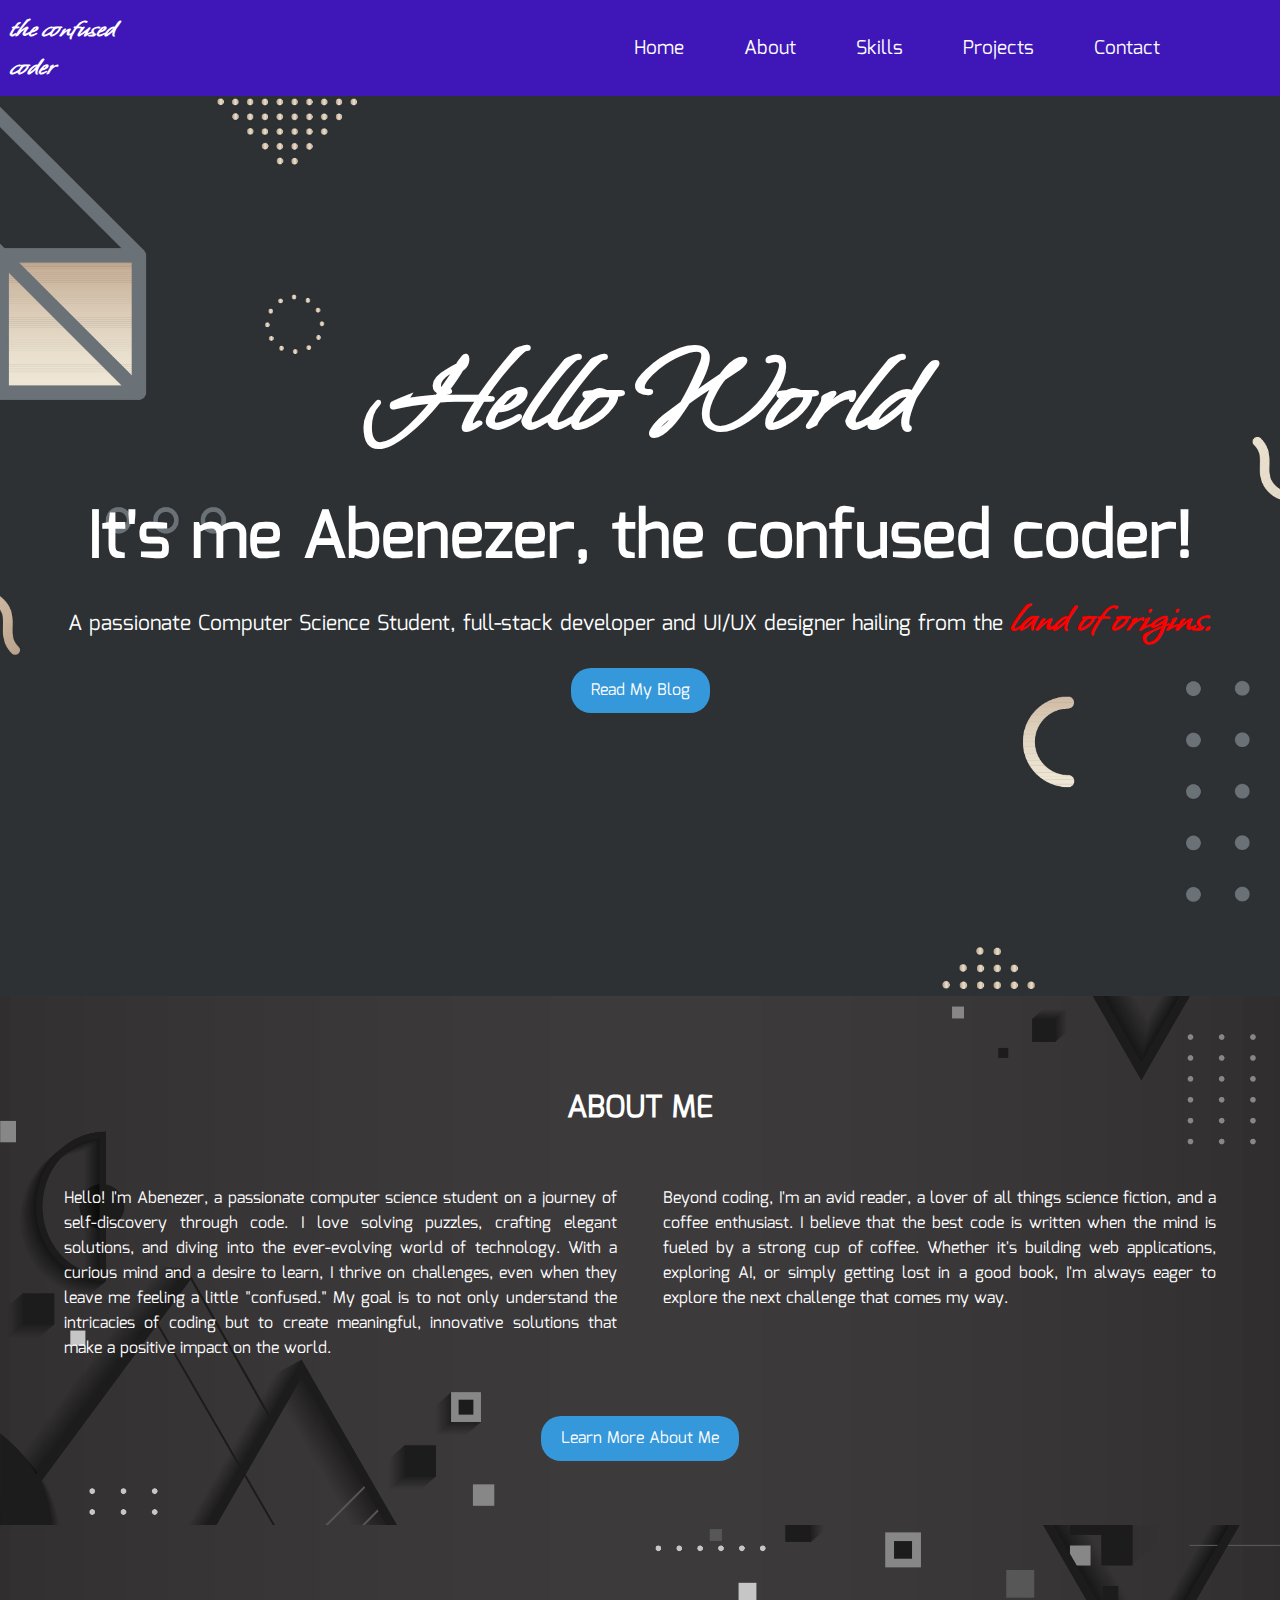
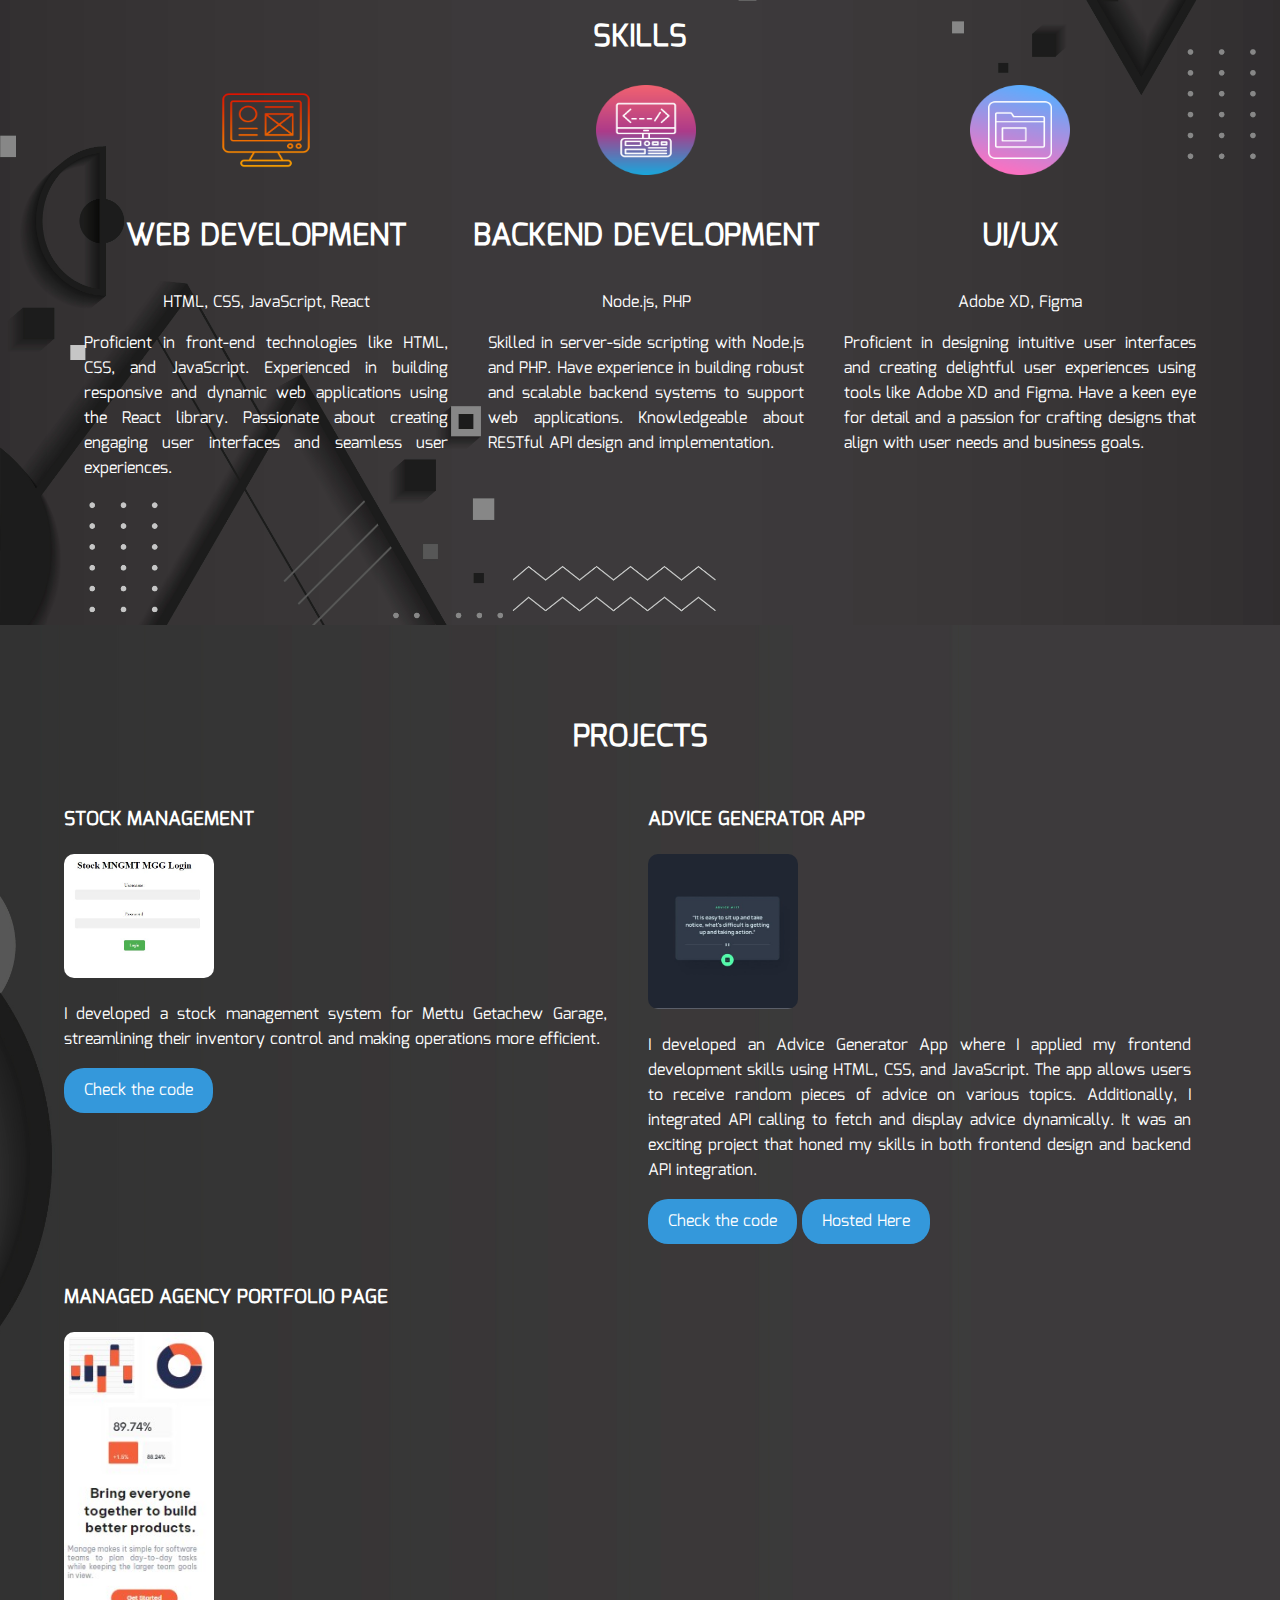
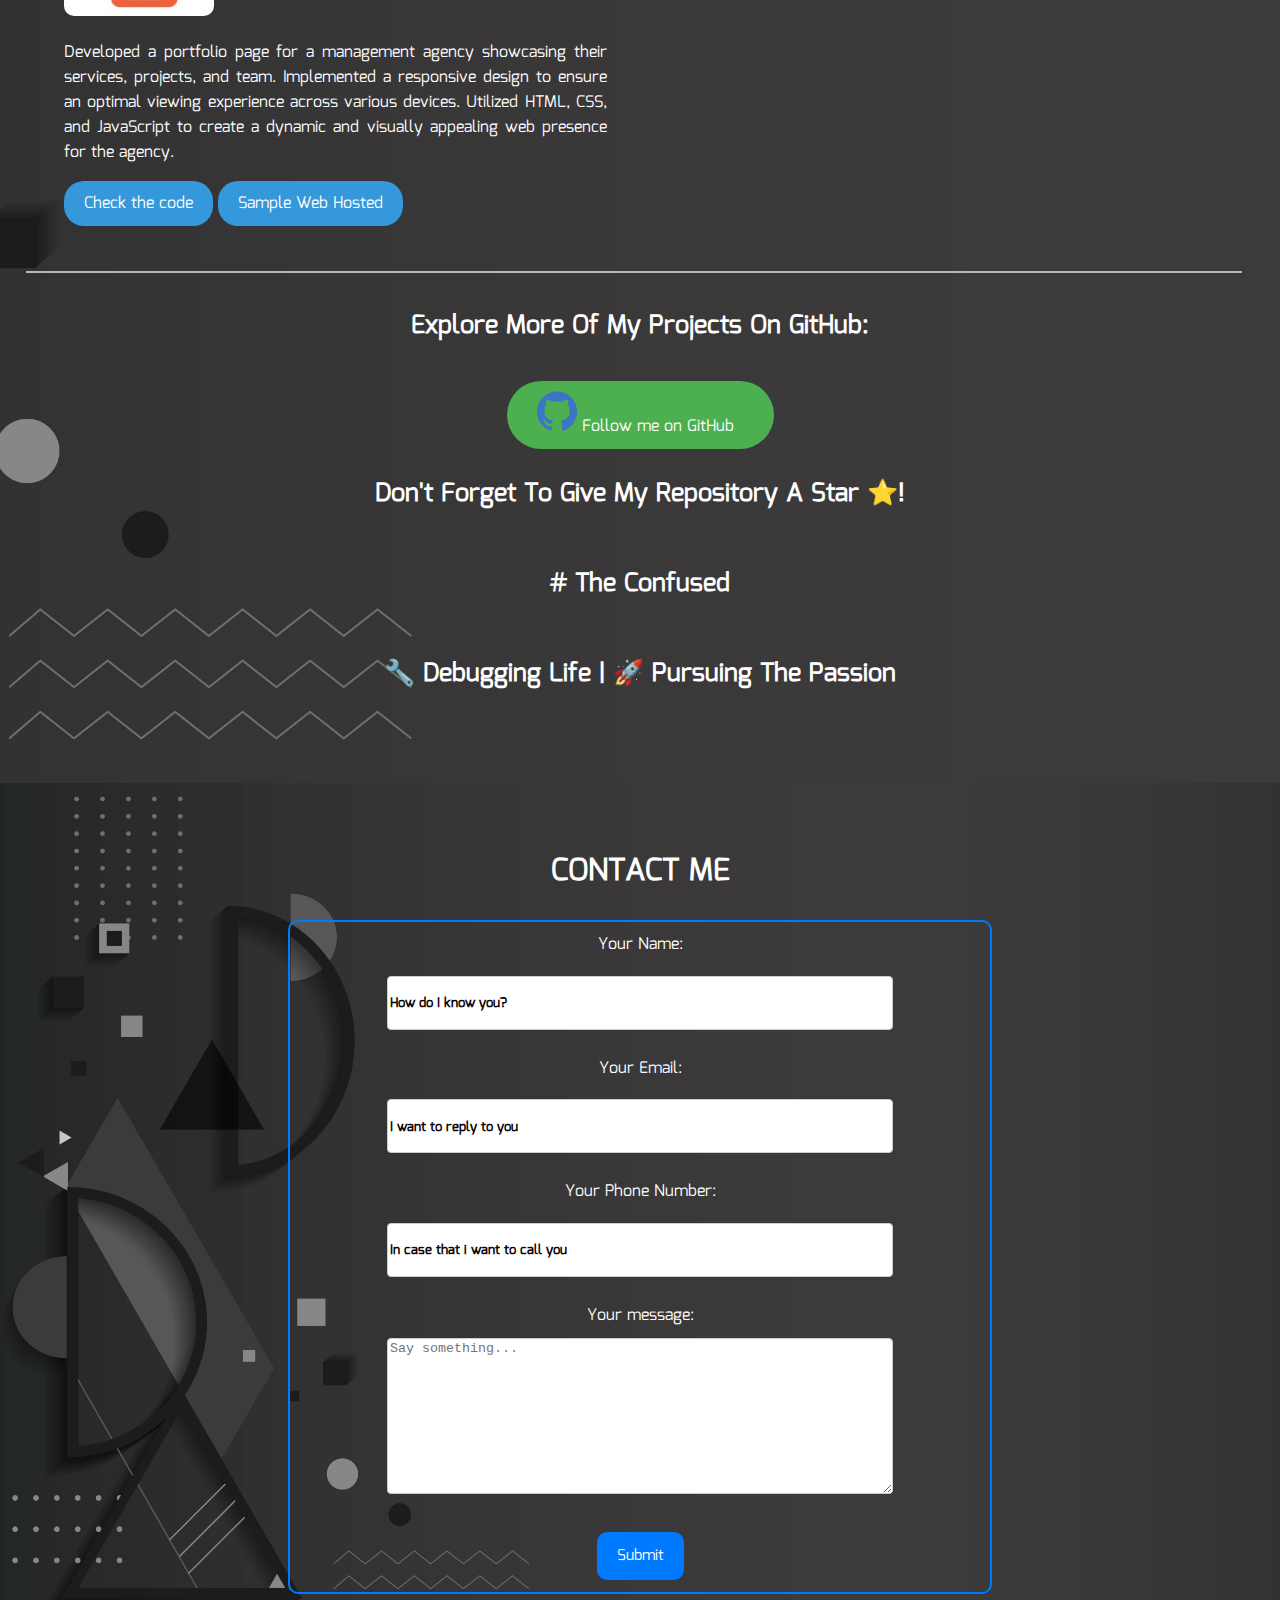
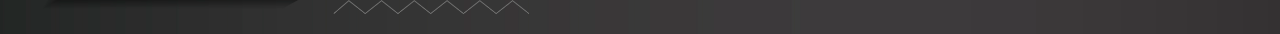
<file: index.html>
<!DOCTYPE html>
<html lang="en">

<head>
    <meta charset="UTF-8">
    <meta name="viewport" content="width=device-width, initial-scale=1.0">
    <title>Abenezer's Personal Website</title>
    <link rel="stylesheet" href="./style/style.css">
</head>

<body>
    <!-- Navigation-->
    <nav>
        <div class="container">
            <div class="logo">the confused coder</div>

            <ul>
                <li><a href="#landing">Home</a></li>
                <li><a href="#about">About</a></li>
                <li><a href="#skills">Skills</a></li>
                <li><a href="#projects">Projects</a></li>
                <li><a href="#contact">Contact</a></li>
            </ul>
        </div>
    </nav>
    <!-- Landing page -->
    <section id="landing">
        <div class="container">
            <h1>Hello World</h1>
            <h3>It's me Abenezer, the confused coder!</h3>
            <p>A passionate Computer Science Student, full-stack developer and UI/UX designer hailing from the <span>land of origins.</span></p>
            <a href="blog.html" class="btn btn-primary">Read My Blog</a>
        </div>
    </section>
    <section id="about">
        <div class="container">
            <h2>About Me</h2>
            <div class="root">
                <div class="left">
                    <p>Hello! I'm Abenezer, a passionate computer science student on a journey of self-discovery through code. I love solving puzzles, crafting elegant solutions, and diving into the ever-evolving world of technology. With a curious mind and a desire to learn, I thrive on challenges, even when they leave me feeling a little "confused." My goal is to not only understand the intricacies of coding but to create meaningful, innovative solutions that make a positive impact on the world.</p>
                </div>
                <div class="right">
                    <p>Beyond coding, I'm an avid reader, a lover of all things science fiction, and a coffee enthusiast. I believe that the best code is written when the mind is fueled by a strong cup of coffee. Whether it's building web applications, exploring AI, or simply getting lost in a good book, I'm always eager to explore the next challenge that comes my way.</p>
                </div>
            </div>
            <div class="btnA">
                <a href="about.html" class="btn btn-primary">Learn More About Me</a>
            </div>
        </div>
    </section>
    <section id="skills">
        <div class="container">
            <h2 align="center">Skills</h2>

            <div class="skill-list">
                <div class="skill-items">
                    <div class="skill-img">
                        <img src="./img/skill 1.png" alt="Web Development">
                    </div>
                    <h3 align="center">Web Development</h3>
                    <p class="title">HTML, CSS, JavaScript, React</p>
                    <p class="desc">
                        Proficient in front-end technologies like HTML, CSS, and JavaScript. Experienced in building responsive and dynamic web applications using the React library. Passionate about creating engaging user interfaces and seamless user experiences.
                    </p>
                </div>
                <div class="skill-items">
                    <div class="skill-img">
                        <img src="./img/skill 2.png" alt="Backend Development">
                    </div>
                    <h3 align="center">Backend Development</h3>
                    <p class="title">Node.js, PHP</p>
                    <p class="desc">
                        Skilled in server-side scripting with Node.js and PHP. Have experience in building robust and scalable backend systems to support web applications. Knowledgeable about RESTful API design and implementation.
                    </p>
                </div>
                <div class="skill-items">
                    <div class="skill-img">
                        <img src="./img/skill 3.png" alt="UI/UX">
                    </div>
                    <h3 align="center">UI/UX</h3>
                    <p class="title">Adobe XD, Figma</p>
                    <p class="desc">
                        Proficient in designing intuitive user interfaces and creating delightful user experiences using tools like Adobe XD and Figma. Have a keen eye for detail and a passion for crafting designs that align with user needs and business goals.
                    </p>
                </div>
            </div>
        </div>
    </section>

    <section id="projects">
        <div class="container">
            <h2>Projects</h2>
            <div class="project-root">
                <div class="project-item">
                    <h3>Stock Management</h3>
                    <img src="./img/PROJECT1.jpg" alt="project">

                    <p>I developed a stock management system for Mettu Getachew Garage, streamlining their inventory control and making operations more efficient.</p>
                    <a href="https://github.com/Abentesfaye/sells-system" class="btn btn-primary" target="_blank">Check the code</a>
                </div>
                <div class="project-item">
                    <h3>Advice Generator App</h3>
                    <img src="./img/PROJECT2.jpg" alt="project">

                    <p>I developed an Advice Generator App where I applied my frontend development skills using HTML, CSS, and JavaScript. The app allows users to receive random pieces of advice on various topics. Additionally, I integrated API calling to fetch and display advice dynamically. It was an exciting project that honed my skills in both frontend design and backend API integration.</p>
                    <a href="https://github.com/Abentesfaye/advice-generator-app-main" class="btn btn-primary" target="_blank">Check the code</a>
                    <a href="https://delightful-licorice-a63cc1.netlify.app/" class="btn btn-primary" target="_blank">Hosted Here</a>
                </div>
                <div class="project-item">
                    <h3>Managed Agency Portfolio Page</h3>
                    <img src="./img/PROJECT3.jpg" alt="project">

                    <p>Developed a portfolio page for a management agency showcasing their services, projects, and team. Implemented a responsive design to ensure an optimal viewing experience across various devices. Utilized HTML, CSS, and JavaScript to create a dynamic and visually appealing web presence for the agency.</p>
                    <a href="https://github.com/Abentesfaye/manage-landing-page-master" class="btn btn-primary" target="_blank">Check the code</a>
                    <a href="https://fancy-cendol-5f3033.netlify.app/#" class="btn btn-primary" target="_blank">Sample Web Hosted</a>
                </div>
            </div>
            <hr>
            <div class="github">
                <p class="git">Explore more of my projects on GitHub:</p>
                <a href="https://github.com/abentesfaye" target="_blank">
                  
                    <button class="github-button">  <img src="./img/github.png" alt="github" >Follow me on GitHub</button>
                </a>
                <p class="git">Don't forget to give my repository a star ⭐️!</p>
                <p class="git"># The confused</p>
                <p class="git">🔧 Debugging Life | 🚀 Pursuing the Passion</p>
            </div>
            
        </div>
    </section>
    <section id="contact">
        <div class="container">
            <h2 align="center">Contact Me</h2>
             <form action="" id="contact-form" onsubmit="return validateForm()">
                        <label for="name">Your Name:</label>
                        <input type="text" id="name" name="name" required placeholder="How do I know you?">
                        <span id="name-error" class="error"></span>
                
                        <label for="email">Your Email:</label>
                        <input type="email" id="email" name="email" required placeholder="I want to reply to you">
                        <span id="email-error" class="error"></span>
                
                        <label for="phone">Your Phone Number:</label>
                        <input type="tel" id="phone" name="phone" required placeholder="In case that i want to call you">
                        <span id="phone-error" class="error"></span>
                
                        <label for="message">Your message:</label>
                        <textarea name="message" id="message" cols="30" rows="10" required placeholder="Say something..."></textarea><br>
                
                        <button type="submit">Submit</button>
                    </form>
        </div>
    </section>
   <script src="script.js"></script>
</body>

</html>
</file>
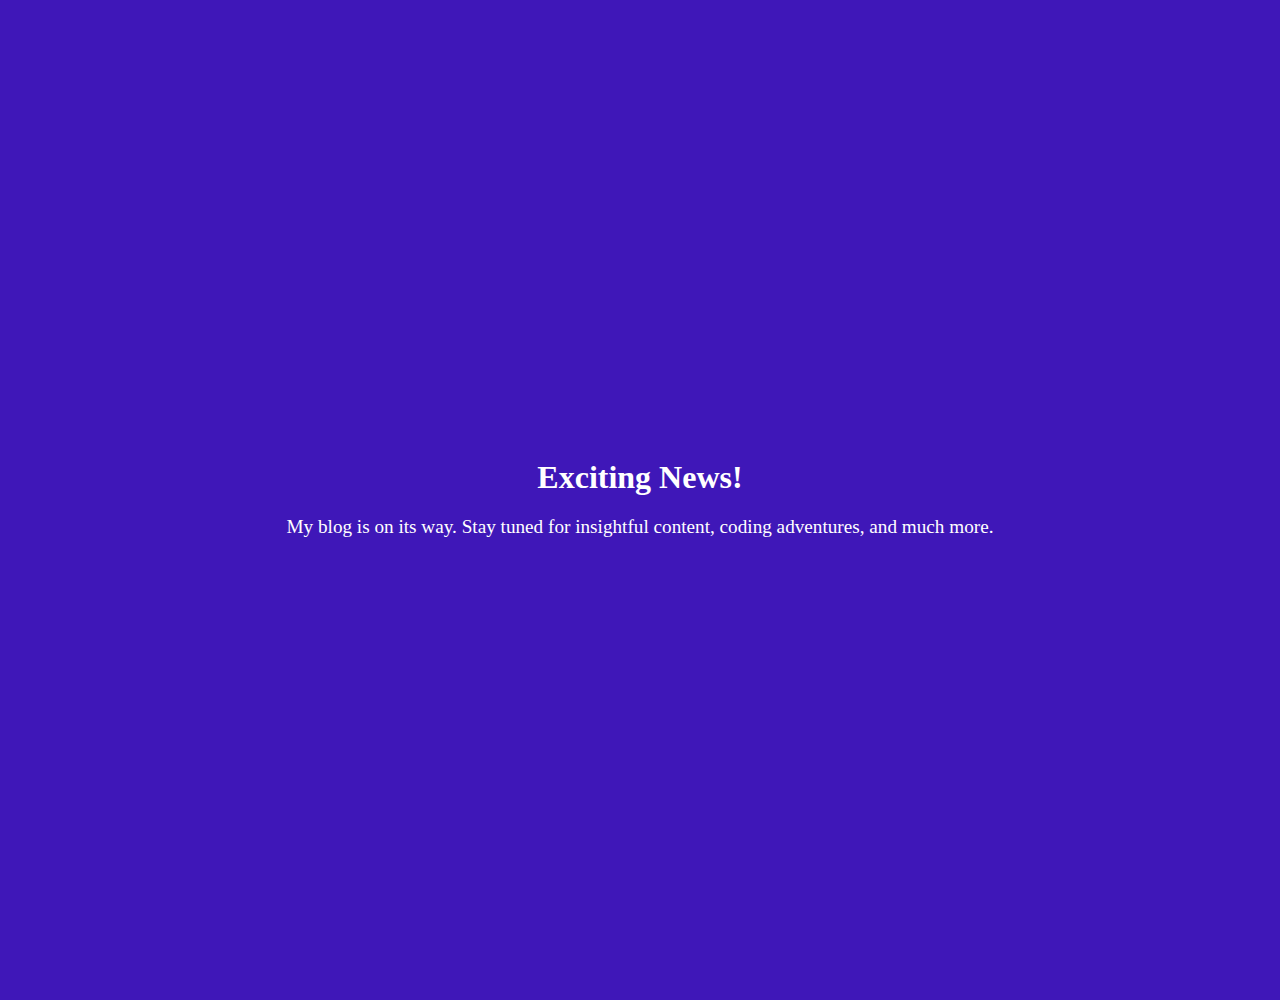
<file: blog.html>
<!DOCTYPE html>
<html lang="en">
<head>
    <meta charset="UTF-8">
    <meta name="viewport" content="width=device-width, initial-scale=1.0">
    <title>Coming Soon - The Confused Coder's Blog</title>
<style>
/* Add this to your style.css file or include it in your HTML */
body {
    margin: 0;
    padding: 0;
    box-sizing: border-box;
    background-color: #f5f5f5; 
}

#coming-soon {
    background-color: #3f17b8; 
    color: #fff; 
    text-align: center;
    padding: 50px 0;
    height: 100vh; 
    display: flex;
    flex-direction: column;
    justify-content: center;
}

#coming-soon h2 {
    font-size: 2em;
    margin-bottom: 20px;
}

#coming-soon p {
    font-size: 1.2em;
    margin-bottom: 30px;
}

.container {
    max-width: 800px;
    margin: 0 auto;
}
</style>
</head>
<body>
    <section id="coming-soon">
        <div class="container">
            <h2>Exciting News!</h2>
            <p class="lead">My blog is on its way. Stay tuned for insightful content, coding adventures, and much more.</p>
        </div>
    </section>
</body>
</html>
</file>
<file: style/style.css>
/* Font Styles */
@font-face {
    font-family: 'Whisper';
    src: local('Whisper'), url('../font/Whisper-Regular.ttf') format('truetype');
}

@font-face {
    font-family: 'Mina';
    src: local('Mina'), url('../font/Mina-Regular.ttf') format('truetype');
}

/* Global Styles */
body {
    margin: 0;
    padding: 0;
    box-sizing: border-box;
    font-family: 'Mina';
}

/* Navigation Styles */
nav {
    background-color: #3f17b8;
    color: #fff;
    padding: 10px;
}

nav .container {
    display: flex;
    align-items: center;
    justify-content: flex-end;
    padding-right: 50px;
}

nav ul {
    list-style-type: none;
    margin: 0;
    padding: 0;
    display: flex;
}

nav ul li a {
    display: inline;
    margin-right: 10px;
    text-decoration: none;
    color: #fff;
    padding-right: 50px;
    font-family: 'Mina', sans-serif;
    font-size: larger;
}

.logo {
    margin-right: 40%;
    font-weight: bolder;
    font-family: 'Whisper', cursive;
    font-size: 30px;
}

.logo:hover {
    color: #000000;
}

nav ul li a:hover {
    color: #000000;
}

/* Landing Page Styles */
#landing {
    background: url('../img/landing.jpg') center/cover no-repeat;
    color: #fff;
    text-align: center;
    padding: 0;
    height: 100vh;
    display: flex;
    flex-direction: column;
    justify-content: center;
}

#landing h1 {
    margin-top: -5%;
    font-size: 8em;
    font-family: 'Whisper', cursive;
}

#landing h3 {
    font-size: 4em;
    font-family: 'Mina', sans-serif;
    margin-top: -6%;
}

#landing p {
    font-size: 1.3em;
    margin-top: -5%;
    font-family: 'Mina', sans-serif;
}

span {
    color: red;
    font-family: 'Whisper', cursive;
    font-size: 45px;
    font-weight: bolder;
}

.btn {
    display: inline-block;
    padding: 10px 20px;
    font-size: 16px;
    text-align: center;
    text-decoration: none;
    background-color: #3498db;
    color: #ffffff;
    border-radius: 20px;
    transition: background-color 0.3s;
    font-family: 'Mina', sans-serif;
}

.btn:hover {
    background-color: #2980b9;
}

.btn-primary {
    background-color: #3498db;
    color: #ffffff;
}

.btn-primary:hover {
    background-color: #2980b9;
}

/* About Section Styles */
#about {
    background: url('../img/about.jpg') center/cover no-repeat;
    text-align: center;
    padding: 5% 0;
}

#about h2 {
    font-size: 30px;
    color: white;
    font-family: 'Mina', sans-serif;
    text-transform: uppercase;
    font-weight: bolder;
}

.root {
    display: flex;
    justify-content: space-between;
    margin: 3% 5%;
}

.left, .right {
    width: 48%;
}

.root p {
    font-size: 16px;
    font-family: 'Mina', sans-serif;
    color: #fff;
    text-align: justify;
}

/* Contact Section Styles */
#contact {
    background: url('../img/projectbg.jpg') center/cover no-repeat;
    color: #fff;
    margin: 0%;
    padding: 40px 0;

    text-align: center;
    display: flex;
    flex-direction: column;
}

#contact label {
    display: block;
    margin: 10px;
    font-family: 'Mina', sans-serif;
}

#contact h2 {
    font-size: 30px;
    font-family: 'Mina', sans-serif;
    text-transform: uppercase;
    font-weight: bolder;
}

#contact form {
    border: 2px solid #ccc;
    border-radius: 10px;
    max-width: 700px;
    margin: 0 auto;
    padding-bottom: 1%;
    border-color: #007BFF;
}

#contact button {
    display: inline-block;
    background-color: #007BFF;
    color: white;
    padding: 12px 20px;
    border-radius: 10px;
    margin-top: 2%;
    border: none;
    font-size: 15px;
    font-family: 'Mina', sans-serif;
    cursor: pointer;
}

#contact button:hover {
    background-color: #042549;
}

#contact input,
#contact textarea {
    width: calc(100% - 200px);
    margin-bottom: 16px;
    border: 1px solid #ccc;
    border-radius: 4px;
    background: white;
}

#contact input {
    height: 50px;
}

#contact input::placeholder {
    color: #070101;
    font-family: 'Mina', sans-serif;
    font-weight: bolder;
}

/* Skills Section Styles */
#skills {
    background: url('../img/about.jpg') center/cover no-repeat;
    color: #fff;
    text-align: center;
    padding-top: 5%;
    padding-bottom: 5%;
}

#skills .container .skill-list {
    display: flex;
    justify-content: space-between;
    flex-direction: row;
    margin-left: 5%;
    margin-right: 5%;
    margin-bottom: 5%;
}

#skills h2 {
    font-size: 30px;
    font-family: 'Mina', sans-serif;
    text-transform: uppercase;
    font-weight: bolder;
}

#skills h3 {
    font-size: 30px;
    font-family: 'Mina', sans-serif;
    text-transform: uppercase;
    font-weight: bolder;
}

#skills img {
    width: 100px;
    height: 90px;
    justify-self: center;
}

.skill-img {
    justify-content: center;
    text-align: center;
}

.desc {
    margin-left: 20px;
    margin-right: 20px;
    text-align: justify;
    font-family: 'Mina', sans-serif;
}

.title {
    text-align: center;
}

/* Projects Section Styles */
#projects {
    background: url('../img/projectbg.jpg') center/cover no-repeat;
    color: #fff;
    padding-top: 5%;
    padding-bottom: 5%;
}

#projects h2 {
    text-align: center;
    font-size: 30px;
    font-family: 'Mina', sans-serif;
    text-transform: uppercase;
    font-weight: bolder;
}

.project-root {
    display: flex;
    flex-direction: row;
    flex-wrap: wrap;
    margin-left: 5%;
    margin-bottom: 2%;
}

.project-item {
    width: 48%; 
    margin-bottom: 20px; 
    box-sizing: border-box;
}

.project-item h3 {
    font-family: 'Mina', sans-serif;
    text-transform: uppercase;
    font-weight: bolder;
}

.project-item p {
    text-align: justify;
    margin-right: 7%;
}

.project-item img {
    width: 150px;
    border-radius: 10px;
}
hr {
    border: 0;
    border-radius: px; 
    height: 2px;
    width: 95%; 
    background: #b8b7b7; 
    margin-left: 2%;
}

.github {
    display: flex;
    flex-direction: column;
    justify-content: center;
    align-items: center;
    text-align: center; 

}

.git {
font-size: 25px;
 text-transform: capitalize;
 font-weight: bolder;
}
.github img{
    width: 40px;
    height: 40px;
    padding-right: 5px;
}
.github-button {
    margin-top: 10px;
    padding: 10px 40px 10px 30px; 
    font-size: 16px;
    background-color: #4CAF50;
    color: #fff;
    border: none;
    font-family: 'Mina', sans-serif;
    cursor: pointer;
    border-radius: 65px;
}

.github-button:hover {
    background-color: #124415;
    color: #007BFF;
}

/* Responsive Styles */
@media only screen and (max-width: 600px) {
    /* Adjustments for screens smaller than 600px (typical smartphones) */

    nav .container {
        justify-content: space-between;
        padding: 10px;
    }

    nav ul {
        display: none;
        flex-direction: column;
        position: absolute;
        top: 70px;
        left: 0;
        width: 100%;
        background-color: #3f17b8;
    }

    nav ul.active {
        display: flex;
    }

    nav ul li {
        margin: 5px;
    }

    nav .logo {
        margin-right: 10px;
    }

    .root {
        flex-direction: column;
    }

    .left, .right {
        width: 100%;
    }

    .btnA {
        margin-top: 20px;
    }

    #skills .container .skill-list {
        flex-direction: column;
        align-items: center;
    }
    
    #projects .project-root {
        flex-direction: column;
        align-items: center;
    }
 
    #contact form {
        max-width: 90%;
        margin-bottom: 20px;
    }
}
</file>
